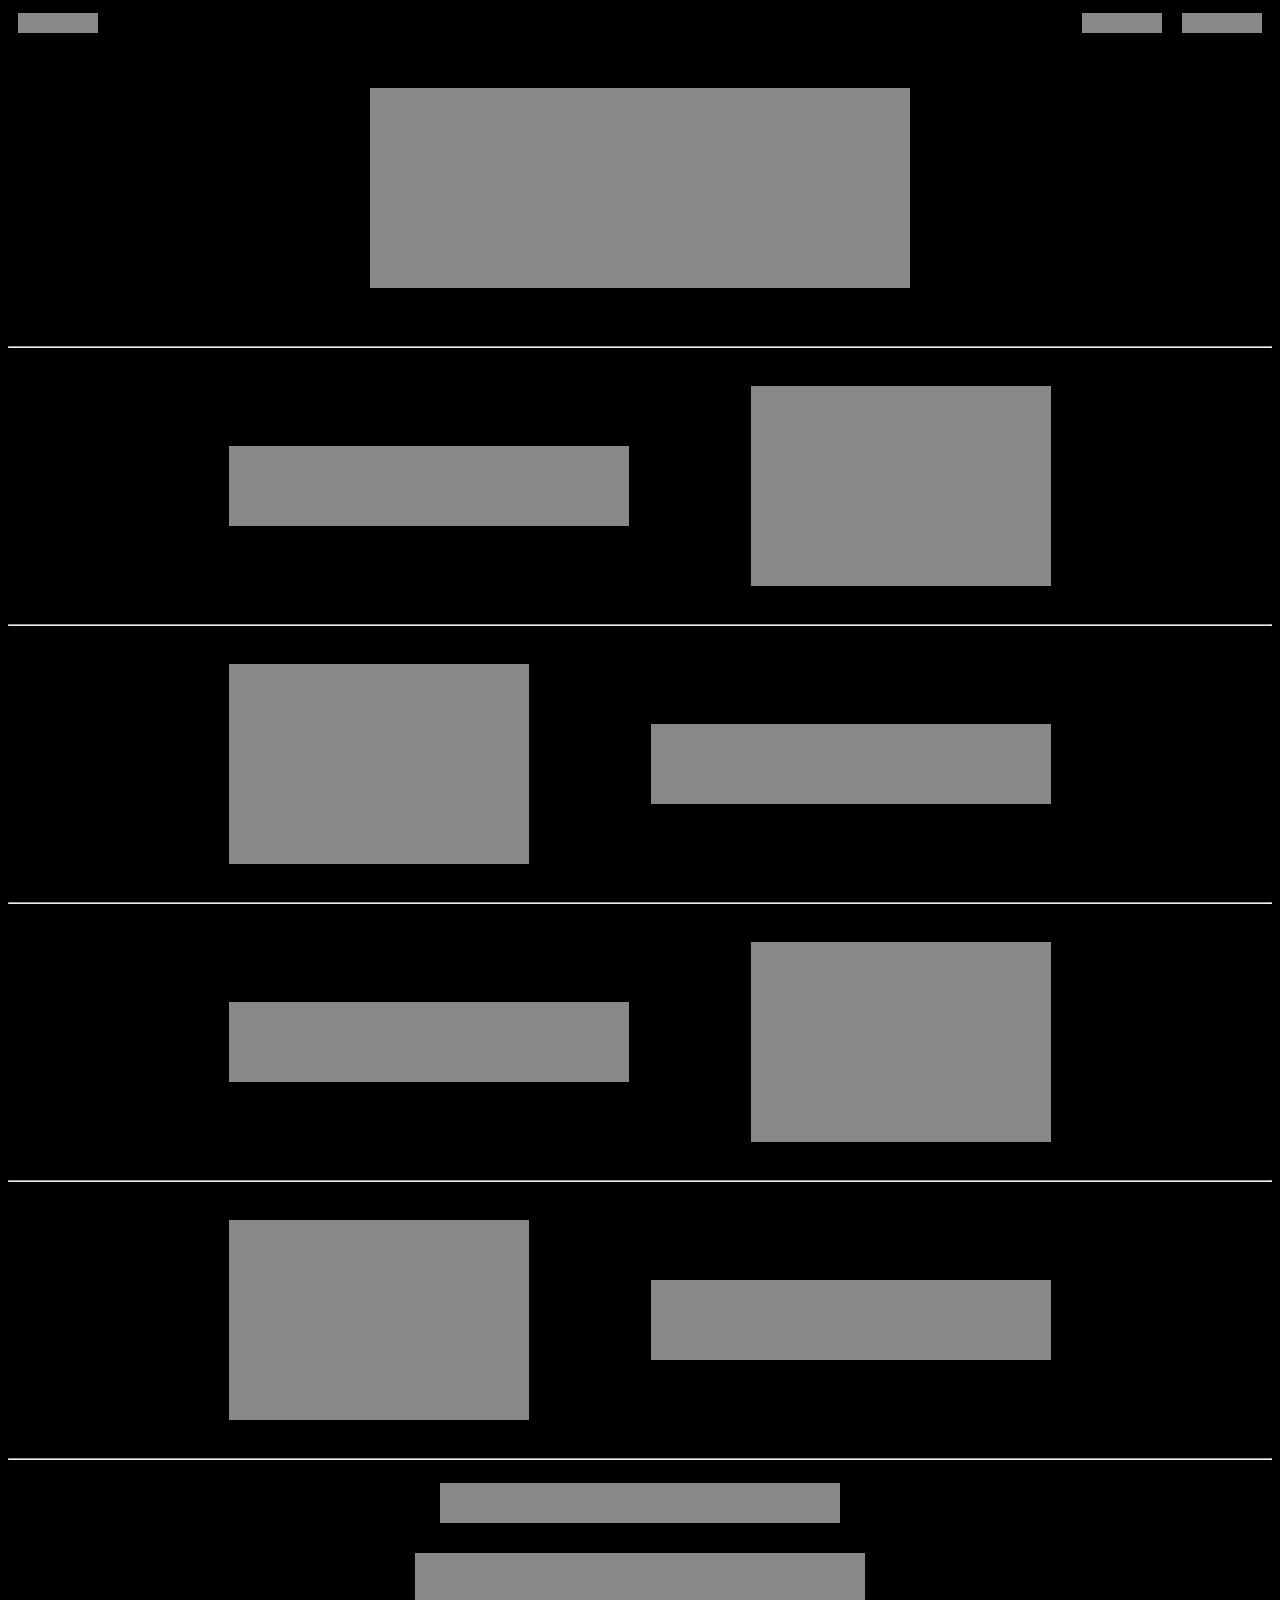
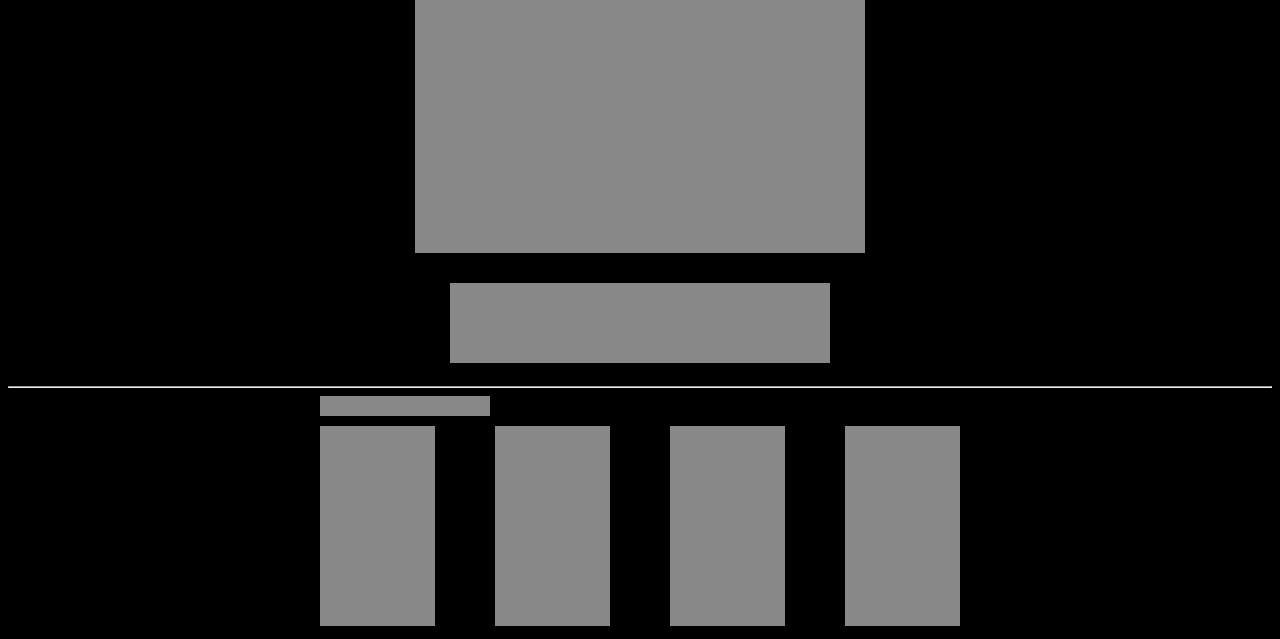
<file: Melika-Ghafouri-Homework4/index.html>
<!DOCTYPE html>
<html lang="en">
<head>
    <meta charset="UTF-8">
    <meta http-equiv="X-UA-Compatible" content="IE=edge">
    <meta name="viewport" content="width=device-width, initial-scale=1.0">
    <title>Netflix e melikayi</title>
<link rel="stylesheet" href="./style.css">
</head>
<body>
    <nav>
        <div class="logo small-box">
        </div>
        <div class="menu">
            <div class="small-box"></div>
            <div class="small-box"></div></div>
    </nav>
    <header class="container">
        <div class="gray"></div>
    </header>
    <hr>

    <section class="container">
        <div class="wide-box gray"></div>
        <div class="thick-box gray"></div>
    </section><hr>
    <section class="container">
        <div class="thick-box gray"></div>
        <div class="wide-box gray"></div>
    </section><hr>
    <section class="container">
        <div class="wide-box gray"></div>
        <div class="thick-box gray"></div>
    </section><hr>
    <section class="container">
        <div class="thick-box gray"></div>
        <div class="wide-box gray"></div>
    </section><hr>
    <div class="QA-box">
        <div class="box1"></div>
        <div class="box2"></div>
        <div class="box3"></div>
    </div><hr>
    <footer>
        <div class="box4"></div>
        <div class="container2">
            <div class="box5"></div>
            <div class="box5"></div>
            <div class="box5"></div>
            <div class="box5"></div>
        </div>
    </footer>
</body>
</html>
</file>
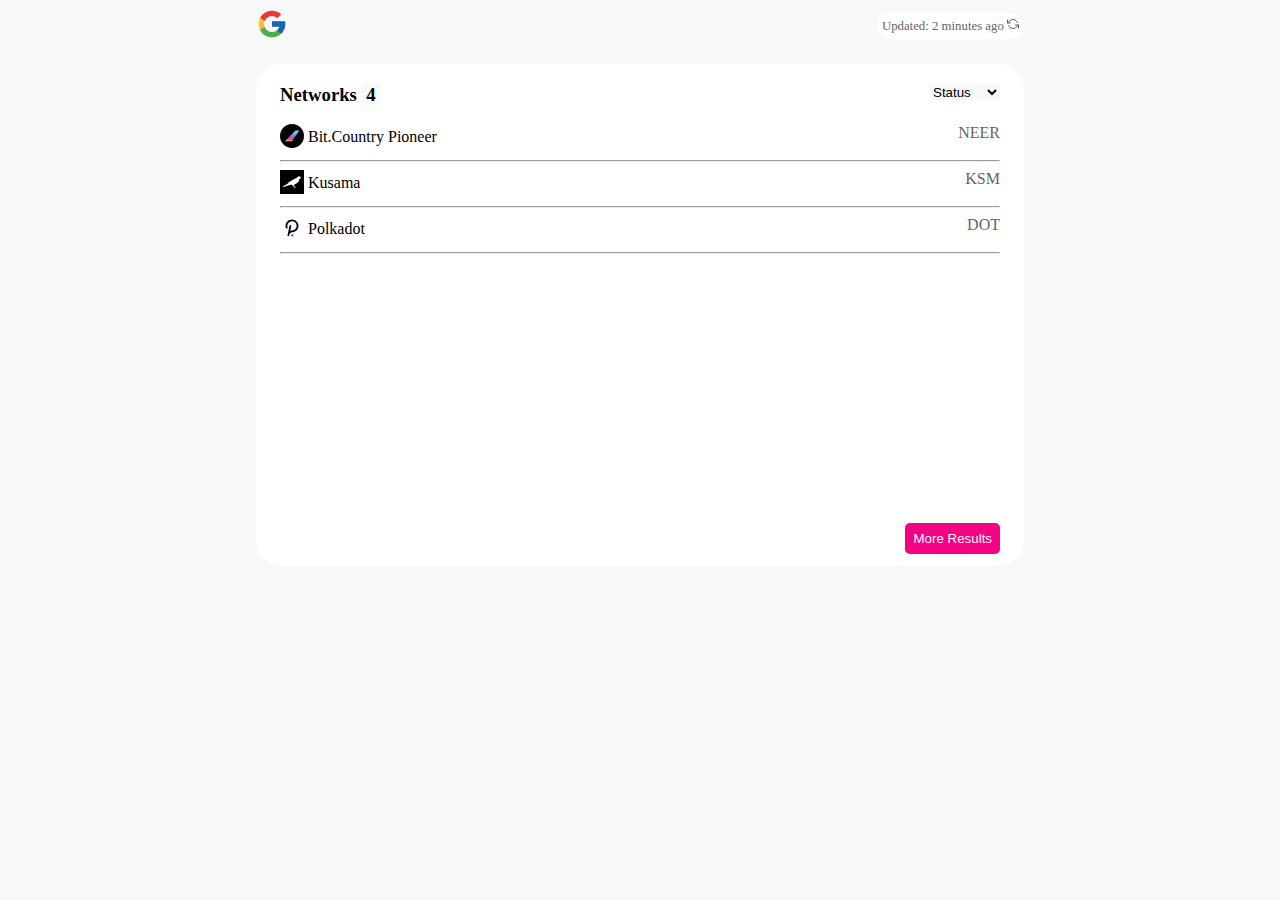
<file: Melika-Ghafouri-Homework3/Homwork3.html>
<!DOCTYPE html>
<html lang="en">
  <head>
    <meta charset="UTF-8" />
    <meta http-equiv="X-UA-Compatible" content="IE=edge" />
    <meta name="viewport" content="width=device-width, initial-scale=1.0" />
    <link rel="stylesheet" href="./style.css" />
    <title>Document</title>
  </head>
  <body>
    <div class="container">
      <div class="upperBox">
        <img src="./logo-google.svg" alt="Google logo." />
        <span class="refreshBox">
          Updated: 2 minutes ago
          <img src="./icon-refresh.svg" alt="Refresh icon" />
        </span>
      </div>
      <div class="mainBox">
        <h3>
          Networks <span class="networksCounter">‌ 4 ‌</span>
          <select name="selectBox" id="selectBox">
            <option>Status</option>
            <option value="option1">Option 1</option>
            <option value="option2">Option 2</option>
            <option value="option3">Option 3</option>
            <option value="option4">Option 4</option>
          </select>
        </h3>
        <div>
          <img src="./logo-bifrost.svg" alt="" />
          <span class="names"> Bit.Country Pioneer</span>
          <span class="data">NEER</span>
          <hr />
          <img src="./logo-kusama.svg" alt="" />
          <span class="names"> Kusama</span>
          <span class="data">KSM</span>
          <hr />
          <img src="./logo-polkadot.svg" alt="" />
          <span class="names"> Polkadot</span>
          <span class="data">DOT</span>
          <hr />
          <button class="button">More Results</button>
        </div>
      </div>
    </div>
  </body>
</html>
</file>
<file: Melika-Ghafouri-Homework4/style.css>
body {
    background-color: black;
}

.gray {
    background-color: #888;
}

.small-box {
    width: 80px;
    height: 20px;
    background-color: #888;
    margin: 5px 10px;
}

.wide-box {
    width: 400px;
    height:80px;
}

.thick-box {
    width: 300px;
    height: 200px;
}

.container {
    width: 65%;
    margin: 0px auto;
}

nav {
    display: flex;
    flex-direction: row;
    justify-content: space-between;
}

.logo {
    display: flex;
    flex-direction: row;
    justify-content: flex-start;
}

.menu {
    display: flex;
    flex-direction: row;
}

header {
    display: flex;
    justify-content: center;
    padding: 50px 0px;
} 

header div {
    width: 540px;
    height: 200px;
}


section {
    display: flex;
    justify-content: space-between;
    align-items: center;
    padding: 30px 0px;
}

.QA-box {
    display: flex;
    flex-direction: column;
    justify-content: center;
    align-items: center;
}

.box1 {
    width: 400px;
    height: 40px;
    background-color: #888;
    margin: 15px 0px;
}

.box2 {
    width: 450px;
    height: 300px;
    background-color: #888;
    margin: 15px 0px;
}

.box3 {
    width: 380px;
    height: 80px;
    background-color: #888;
    margin: 15px 0px;
}

.box4 {
    width: 170px;
    height: 20px;
    margin: 5px 30px;
    background-color: #888;
}

.box5 {
    width: 120px;
    height: 200px;
    background-color: #888;
    margin: 5px 30px;
}

footer {
    width: 700px;
    margin: 0px auto;
}

.container2 {
    display: flex;
    flex-direction: row;
    justify-content: space-between;
}
</file>
<file: Melika-Ghafouri-Homework3/style.css>
body {
  background-color: #f6f8fa;
}

.container {
  width: 768px;
  margin: 0 auto;
  height: 600px;
}

.upperBox {
  margin-bottom: 20px;
}

.refreshBox {
  background-color: #fff;
  border-radius: 25px;
  color: #646464;
  padding: 5px;
  margin-top: 5px;
  float: right;
  font-size: 0.8rem;
}

.mainBox {
  background-color: #fff;
  height: 500px;
  border-radius: 25px;
  padding: 1px 24px;
  position: relative;
}

.networksCounter {
  background-color: #f6f8fa;
}

#selectBox {
  background-color: #f6f8fa;
  border: none;
  float: right;
}

#selectBox:focus {
  border: none;
}

.names {
  vertical-align: 6px;
}

.data {
  color: #646464;
  float: right;
}

.button {
  cursor: pointer;
  background-color: #f50184;
  border: none;
  padding: 8px;
  border-radius: 5px;
  color: #fff;
  position: absolute;
  bottom: 12px;
  right: 24px;
}
</file>
